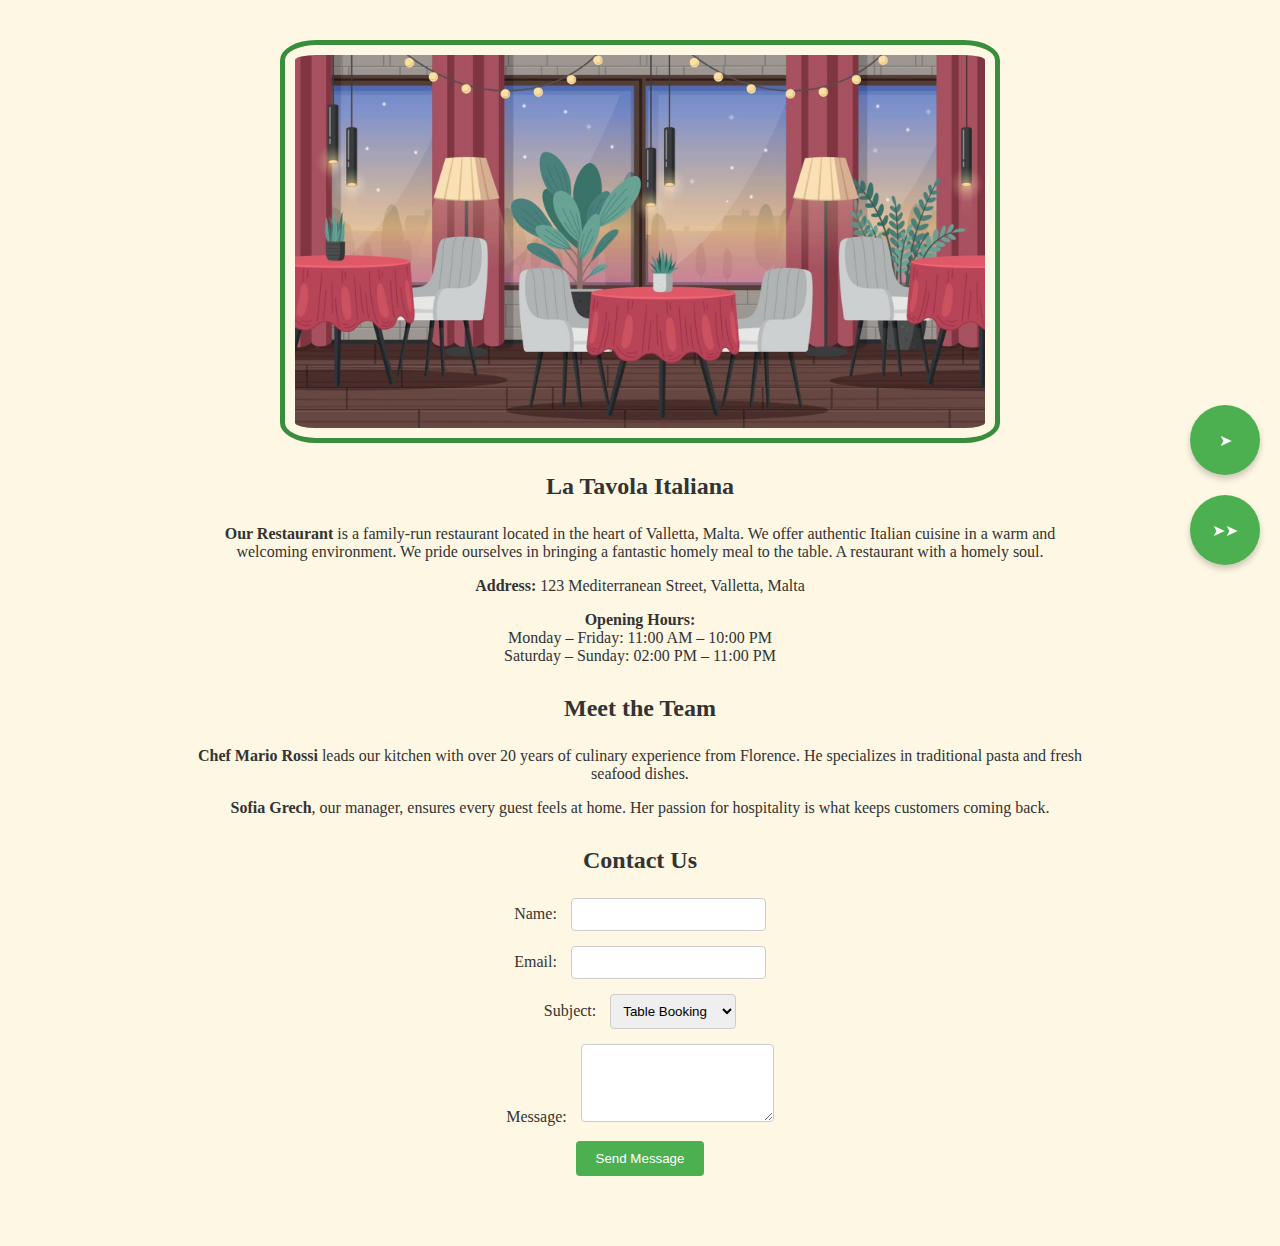
<file: index.html>
<!DOCTYPE html>
<html>
    <head>
        <meta charset="utf-8">
        <meta http-equiv="X-UA-Compatible" content="IE=edge">
        <title>Main Page</title>
        <meta name="description" content="">
        <meta name="viewport" content="width=device-width, initial-scale=1">
        <link rel="stylesheet" href="css/index.css">
    </head>
    <body>
        <!--[if lt IE 7]>
            <p class="browsehappy">You are using an <strong>outdated</strong> browser. Please <a href="#">upgrade your browser</a> to improve your experience.</p>
        <![endif]-->
        <img class="general_img" src="assets/Restaurant_Img.jpg">

        <section>
            <h2>La Tavola Italiana</h2>
            <p><strong>Our Restaurant</strong> is a family-run restaurant located in the heart of Valletta, Malta. We offer authentic Italian cuisine in a warm and welcoming environment.
            We pride ourselves in bringing a fantastic homely meal to the table. A restaurant with a homely soul.</p>
            <p><strong>Address:</strong> 123 Mediterranean Street, Valletta, Malta</p>
            <p><strong>Opening Hours:</strong><br>
            Monday – Friday: 11:00 AM – 10:00 PM<br>
            Saturday – Sunday: 02:00 PM – 11:00 PM</p>
        </section>

        <section>
            <h2>Meet the Team</h2>
            <p><strong>Chef Mario Rossi</strong> leads our kitchen with over 20 years of culinary experience from Florence. He specializes in traditional pasta and fresh seafood dishes.</p>
            <p><strong>Sofia Grech</strong>, our manager, ensures every guest feels at home. Her passion for hospitality is what keeps customers coming back.</p>
        </section>

        <section id="contact">
            <h2>Contact Us</h2>
            <form id="contact-form" action="php/contact.php" method="POST">
                <div>
                    <label for="name">Name:</label>
                    <input type="text" id="name" name="name" required>
                </div>
                <div>
                    <label for="email">Email:</label>
                    <input type="email" id="email" name="email" required>
                </div>
                <div>
                    <label for="subject">Subject:</label>
                    <select id="subject" name="subject" required>
                        <option value="booking">Table Booking</option>
                        <option value="query">General Query</option>
                        <option value="complaint">Complaint</option>
                    </select>
                </div>
                <div>
                    <label for="message">Message:</label>
                    <textarea id="message" name="message" rows="4" required></textarea>
                </div>
                <button type="submit">Send Message</button>
            </form>
        </section>
        

        <div class="flip-button-container">
            <button id="btn_bottom" class="flip-button right" onclick="window.location.href='listdishes.html'" data-label="Menu">
                ➤
            </button>
            <button id="btn_top" class="flip-button right" onclick="window.location.href='dishdetails.html'" data-label="Dish Details">
                ➤➤
            </button>
        </div>

        <script src="" async defer></script>
    </body>
</html>
</file>
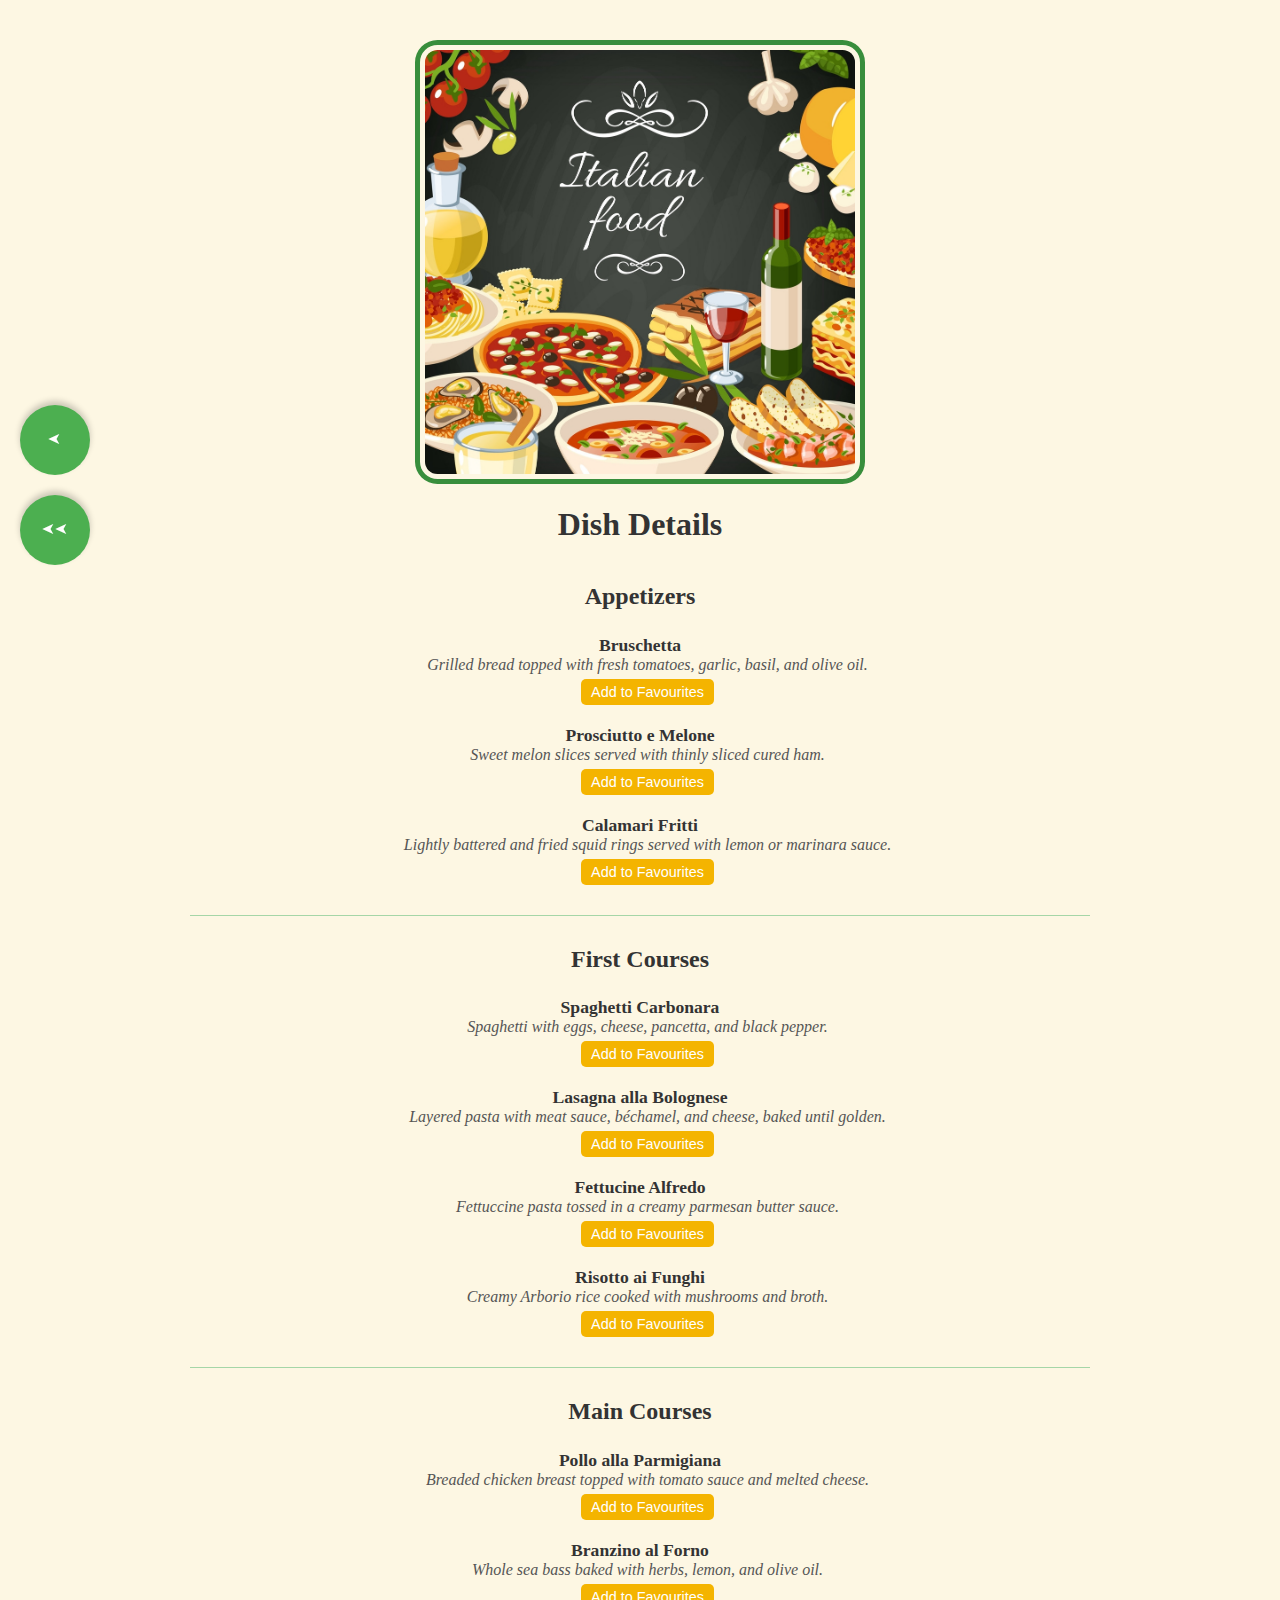
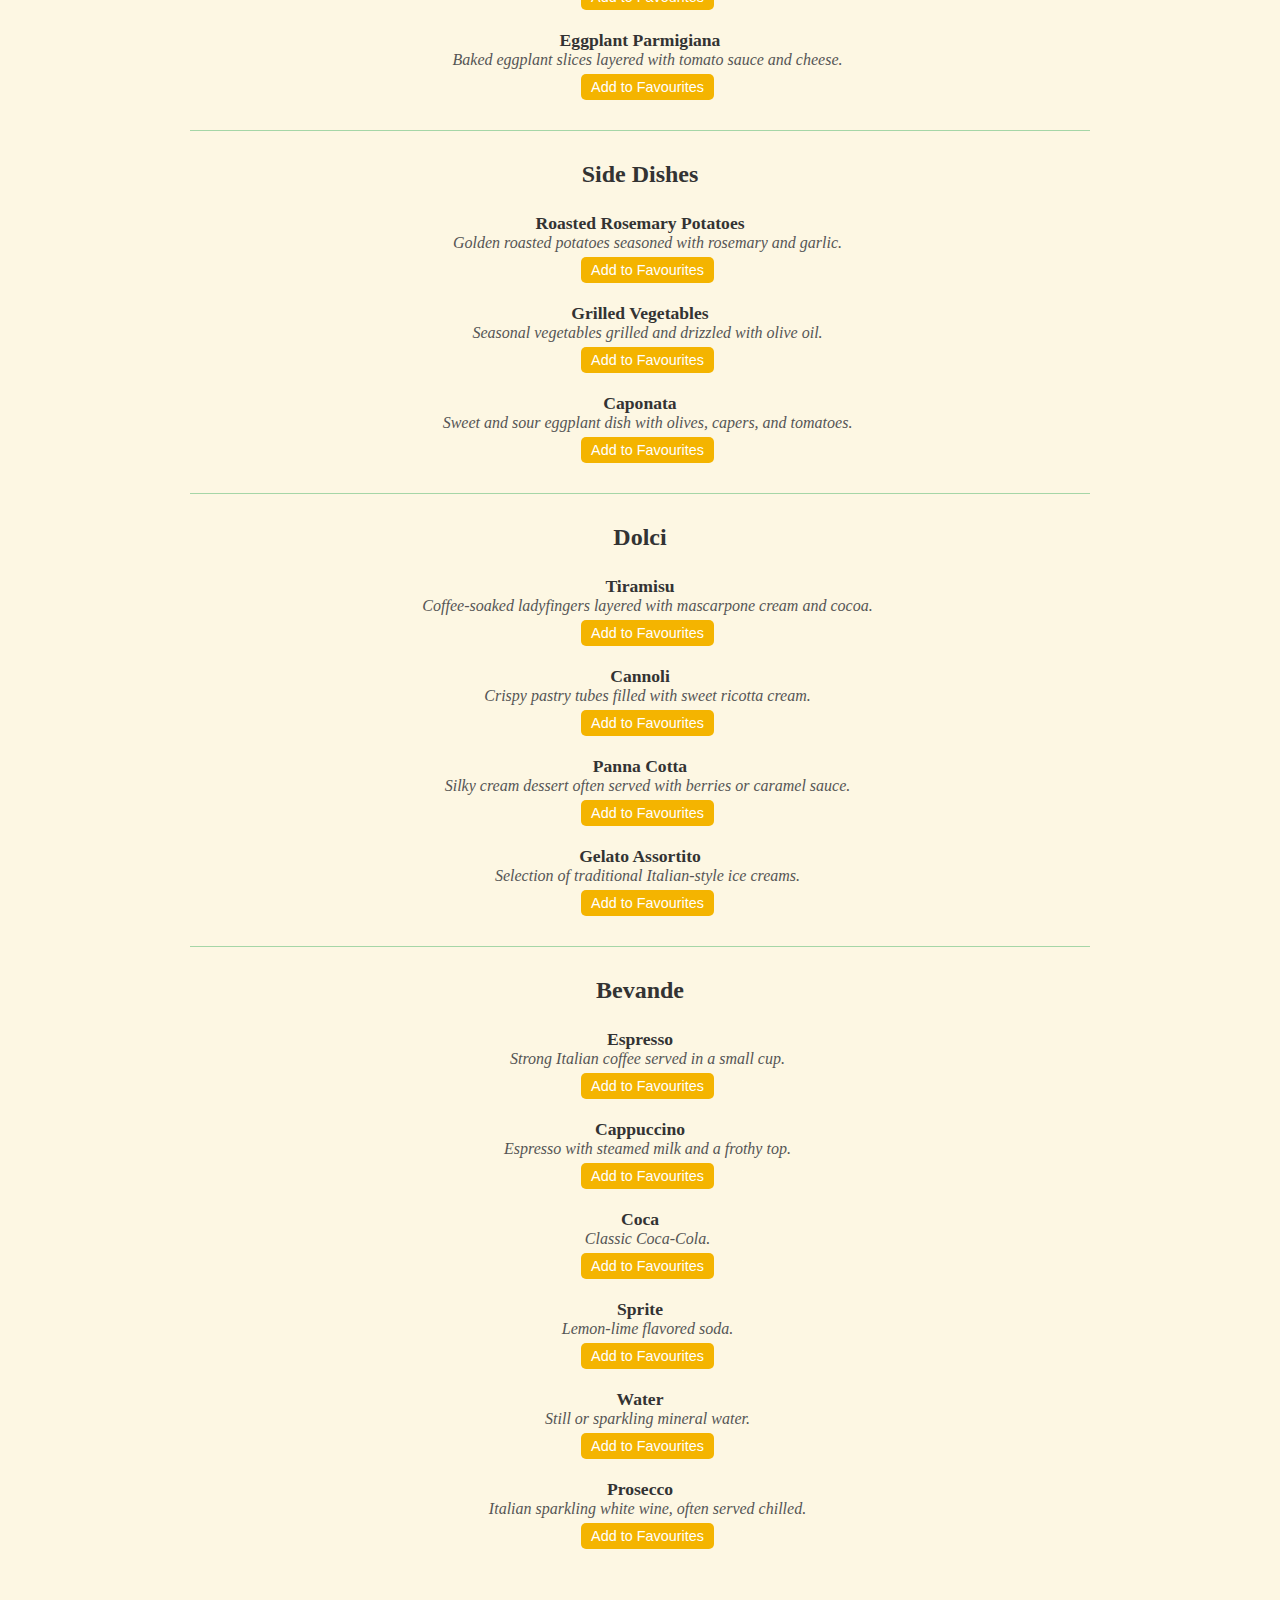
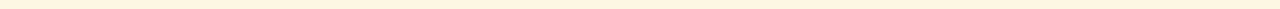
<file: dishdetails.html>
<!DOCTYPE html>
<html lang="en">
    <head>
        <meta charset="utf-8">
        <meta http-equiv="X-UA-Compatible" content="IE=edge">
        <link rel="icon" type="image/x-icon" href="images/pkFavicon.png">
        <title>Menu</title>
        <meta name="description" content="">
        <meta name="viewport" content="width=device-width, initial-scale=1">
        <link rel="stylesheet" href="css/index.css">
        <link rel="stylesheet" href="css/dishdetails.css">
    </head>
<body>
  <img class="rest_img" src="assets/Food_Img.jpg">
  <h1>Dish Details</h1>

  <!-- Category Sections Start -->
  <h2>Appetizers</h2>
  <div class="dish">
    <div class="dish-name">Bruschetta</div>
    <div class="dish-description">Grilled bread topped with fresh tomatoes, garlic, basil, and olive oil.</div>
    <form class="add-form" method="POST" action="./php/add_to_favourites.php">
      <input type="hidden" name="dish" value="Bruschetta">
      <button type="submit">Add to Favourites</button>
    </form>
  </div>

  <div class="dish">
    <div class="dish-name">Prosciutto e Melone</div>
    <div class="dish-description">Sweet melon slices served with thinly sliced cured ham.</div>
    <form class="add-form" method="POST" action="./php/add_to_favourites.php">
      <input type="hidden" name="dish" value="Prosciutto e Melone">
      <button type="submit">Add to Favourites</button>
    </form>
  </div>

  <div class="dish">
    <div class="dish-name">Calamari Fritti</div>
    <div class="dish-description">Lightly battered and fried squid rings served with lemon or marinara sauce.</div>
    <form class="add-form" method="POST" action="php/add_to_favourites.php">
      <input type="hidden" name="dish" value="Calamari Fritti">
      <button type="submit">Add to Favourites</button>
    </form>
  </div>
  <hr>

  <h2>First Courses</h2>
  <div class="dish"><div class="dish-name">Spaghetti Carbonara</div><div class="dish-description">Spaghetti with eggs, cheese, pancetta, and black pepper.</div><form class="add-form" method="POST" action="php/add_to_favourites.php"><input type="hidden" name="dish" value="Spaghetti Carbonara"><button type="submit">Add to Favourites</button></form></div>
  <div class="dish"><div class="dish-name">Lasagna alla Bolognese</div><div class="dish-description">Layered pasta with meat sauce, béchamel, and cheese, baked until golden.</div><form class="add-form" method="POST" action="php/add_to_favourites.php"><input type="hidden" name="dish" value="Lasagna alla Bolognese"><button type="submit">Add to Favourites</button></form></div>
  <div class="dish"><div class="dish-name">Fettucine Alfredo</div><div class="dish-description">Fettuccine pasta tossed in a creamy parmesan butter sauce.</div><form class="add-form" method="POST" action="php/add_to_favourites.php"><input type="hidden" name="dish" value="Fettucine Alfredo"><button type="submit">Add to Favourites</button></form></div>
  <div class="dish"><div class="dish-name">Risotto ai Funghi</div><div class="dish-description">Creamy Arborio rice cooked with mushrooms and broth.</div><form class="add-form" method="POST" action="php/add_to_favourites.php"><input type="hidden" name="dish" value="Risotto ai Funghi"><button type="submit">Add to Favourites</button></form></div>
  <hr>

  <h2>Main Courses</h2>
  <div class="dish"><div class="dish-name">Pollo alla Parmigiana</div><div class="dish-description">Breaded chicken breast topped with tomato sauce and melted cheese.</div><form class="add-form" method="POST" action="php/add_to_favourites.php"><input type="hidden" name="dish" value="Pollo alla Parmigiana"><button type="submit">Add to Favourites</button></form></div>
  <div class="dish"><div class="dish-name">Branzino al Forno</div><div class="dish-description">Whole sea bass baked with herbs, lemon, and olive oil.</div><form class="add-form" method="POST" action="php/add_to_favourites.php"><input type="hidden" name="dish" value="Branzino al Forno"><button type="submit">Add to Favourites</button></form></div>
  <div class="dish"><div class="dish-name">Eggplant Parmigiana</div><div class="dish-description">Baked eggplant slices layered with tomato sauce and cheese.</div><form class="add-form" method="POST" action="php/add_to_favourites.php"><input type="hidden" name="dish" value="Eggplant Parmigiana"><button type="submit">Add to Favourites</button></form></div>
  <hr>

  <h2>Side Dishes</h2>
  <div class="dish"><div class="dish-name">Roasted Rosemary Potatoes</div><div class="dish-description">Golden roasted potatoes seasoned with rosemary and garlic.</div><form class="add-form" method="POST" action="php/add_to_favourites.php"><input type="hidden" name="dish" value="Roasted Rosemary Potatoes"><button type="submit">Add to Favourites</button></form></div>
  <div class="dish"><div class="dish-name">Grilled Vegetables</div><div class="dish-description">Seasonal vegetables grilled and drizzled with olive oil.</div><form class="add-form" method="POST" action="php/add_to_favourites.php"><input type="hidden" name="dish" value="Grilled Vegetables"><button type="submit">Add to Favourites</button></form></div>
  <div class="dish"><div class="dish-name">Caponata</div><div class="dish-description">Sweet and sour eggplant dish with olives, capers, and tomatoes.</div><form class="add-form" method="POST" action="php/add_to_favourites.php"><input type="hidden" name="dish" value="Caponata"><button type="submit">Add to Favourites</button></form></div>
  <hr>

  <h2>Dolci</h2>
  <div class="dish"><div class="dish-name">Tiramisu</div><div class="dish-description">Coffee-soaked ladyfingers layered with mascarpone cream and cocoa.</div><form class="add-form" method="POST" action="php/add_to_favourites.php"><input type="hidden" name="dish" value="Tiramisu"><button type="submit">Add to Favourites</button></form></div>
  <div class="dish"><div class="dish-name">Cannoli</div><div class="dish-description">Crispy pastry tubes filled with sweet ricotta cream.</div><form class="add-form" method="POST" action="php/add_to_favourites.php"><input type="hidden" name="dish" value="Cannoli"><button type="submit">Add to Favourites</button></form></div>
  <div class="dish"><div class="dish-name">Panna Cotta</div><div class="dish-description">Silky cream dessert often served with berries or caramel sauce.</div><form class="add-form" method="POST" action="php/add_to_favourites.php"><input type="hidden" name="dish" value="Panna Cotta"><button type="submit">Add to Favourites</button></form></div>
  <div class="dish"><div class="dish-name">Gelato Assortito</div><div class="dish-description">Selection of traditional Italian-style ice creams.</div><form class="add-form" method="POST" action="php/add_to_favourites.php"><input type="hidden" name="dish" value="Gelato Assortito"><button type="submit">Add to Favourites</button></form></div>
  <hr>

  <h2>Bevande</h2>
  <div class="dish"><div class="dish-name">Espresso</div><div class="dish-description">Strong Italian coffee served in a small cup.</div><form class="add-form" method="POST" action="php/add_to_favourites.php"><input type="hidden" name="dish" value="Espresso"><button type="submit">Add to Favourites</button></form></div>
  <div class="dish"><div class="dish-name">Cappuccino</div><div class="dish-description">Espresso with steamed milk and a frothy top.</div><form class="add-form" method="POST" action="php/add_to_favourites.php"><input type="hidden" name="dish" value="Cappuccino"><button type="submit">Add to Favourites</button></form></div>
  <div class="dish"><div class="dish-name">Coca</div><div class="dish-description">Classic Coca-Cola.</div><form class="add-form" method="POST" action="php/add_to_favourites.php"><input type="hidden" name="dish" value="Coca"><button type="submit">Add to Favourites</button></form></div>
  <div class="dish"><div class="dish-name">Sprite</div><div class="dish-description">Lemon-lime flavored soda.</div><form class="add-form" method="POST" action="php/add_to_favourites.php"><input type="hidden" name="dish" value="Sprite"><button type="submit">Add to Favourites</button></form></div>
  <div class="dish"><div class="dish-name">Water</div><div class="dish-description">Still or sparkling mineral water.</div><form class="add-form" method="POST" action="php/add_to_favourites.php"><input type="hidden" name="dish" value="Water"><button type="submit">Add to Favourites</button></form></div>
  <div class="dish"><div class="dish-name">Prosecco</div><div class="dish-description">Italian sparkling white wine, often served chilled.</div><form class="add-form" method="POST" action="php/add_to_favourites.php"><input type="hidden" name="dish" value="Prosecco"><button type="submit">Add to Favourites</button></form></div>

<div class="flip-button-container flip-button-left">
    <button id="btn_top" class="flip-button left" onclick="window.location.href='index.html'" data-label="Home">
        ➤➤
    </button>
    <button id="btn_bottom" class="flip-button left" onclick="window.location.href='listdishes.html'" data-label="Menu">
        ➤
    </button>
</div>
</body>
</html>
</file>
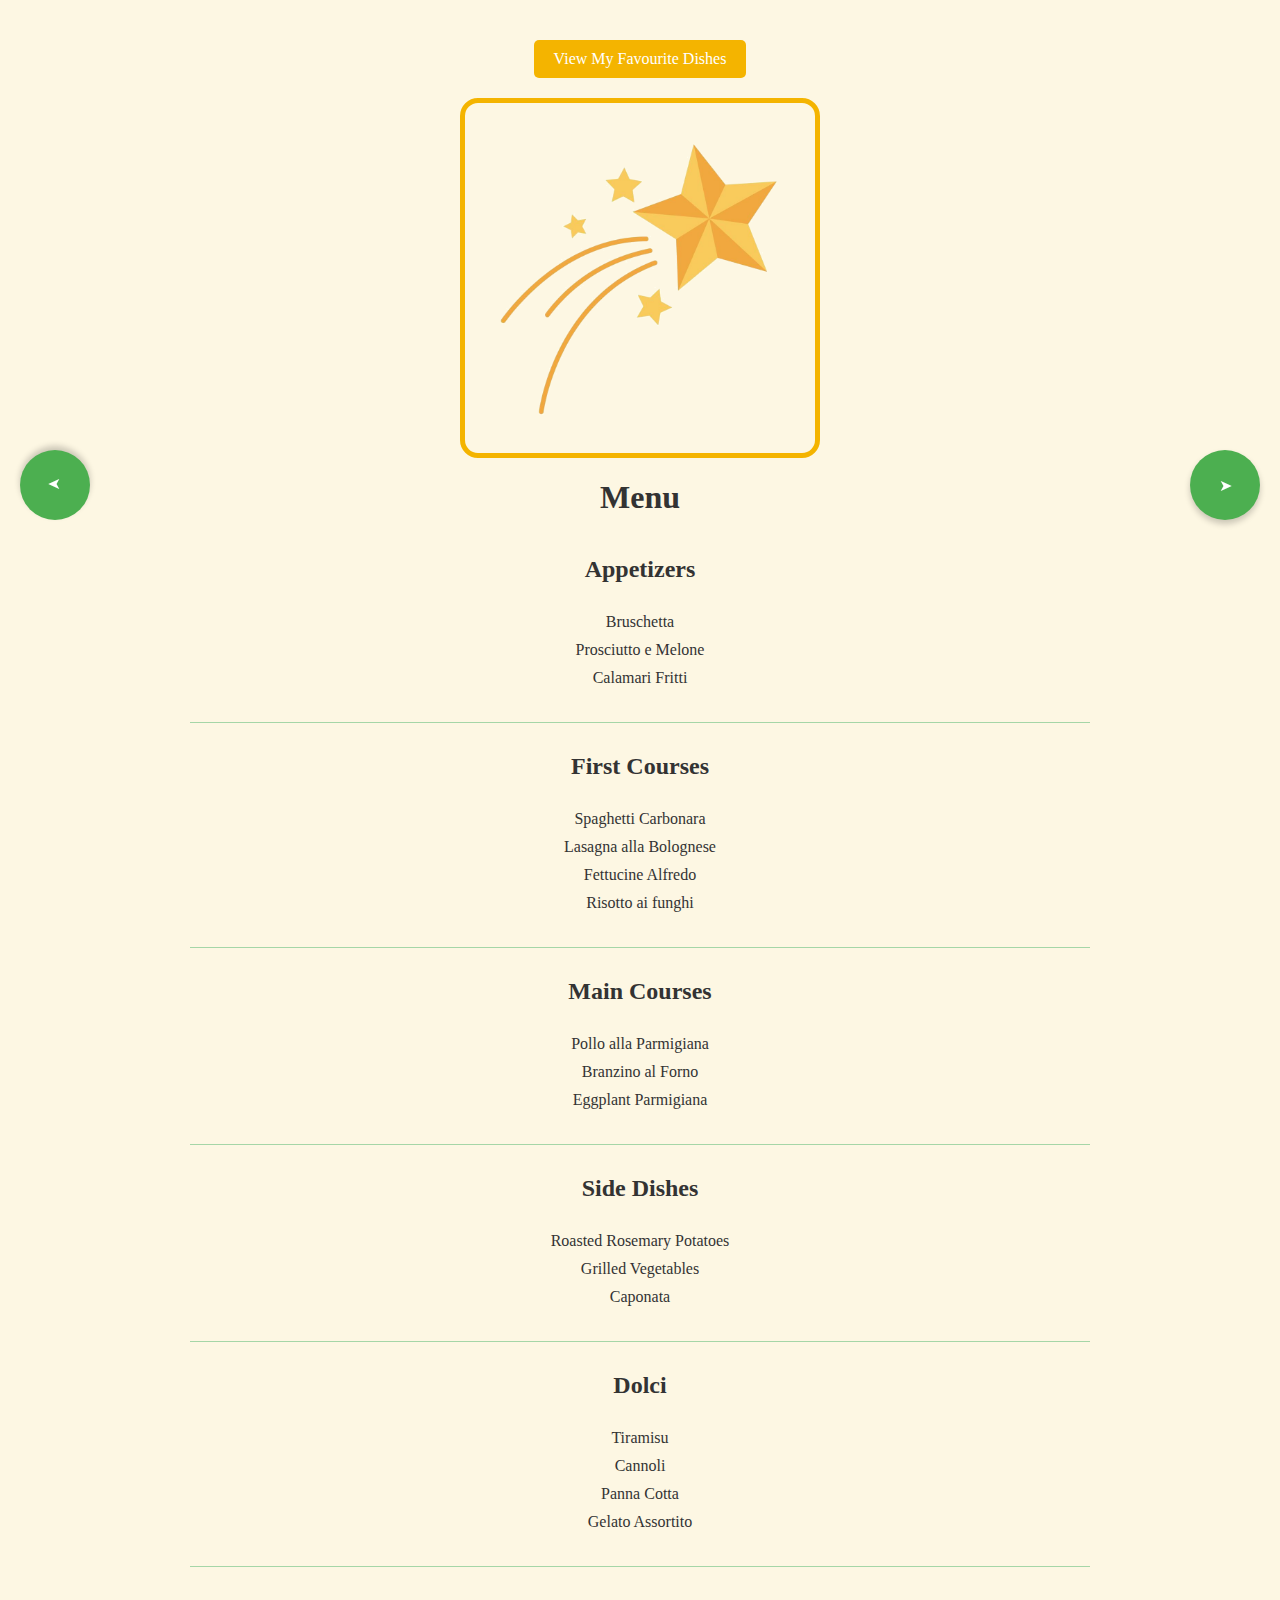
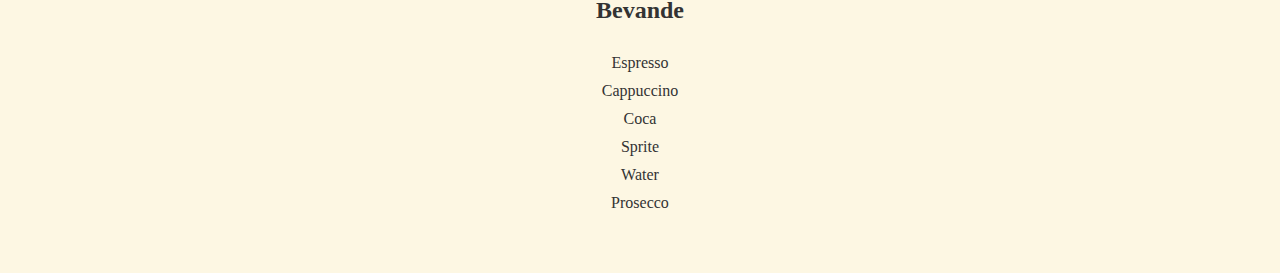
<file: listdishes.html>
<!DOCTYPE html>
<html lang="en">
    <head>
        <meta charset="utf-8">
        <meta http-equiv="X-UA-Compatible" content="IE=edge">
        <link rel="icon" type="image/x-icon" href="images/pkFavicon.png">
        <title>Menu</title>
        <meta name="description" content="">
        <meta name="viewport" content="width=device-width, initial-scale=1">
        <link rel="stylesheet" href="css/index.css">
        <link rel="stylesheet" href="css/listdishes.css">
    </head>
<body>
  <a href="./php/view_favourites.php" class="favourites-button">View My Favourite Dishes</a>

  <img class="fav_img" src="assets/favourite_Img.png">
  <h1>Menu</h1>

  <h2>Appetizers</h2>
  <ul>
    <li>Bruschetta</li>
    <li>Prosciutto e Melone</li>
    <li>Calamari Fritti</li>
  </ul>
  <hr>

  <h2>First Courses</h2>
  <ul>
    <li>Spaghetti Carbonara</li>
    <li>Lasagna alla Bolognese</li>
    <li>Fettucine Alfredo</li>
    <li>Risotto ai funghi</li>
  </ul>
  <hr>

  <h2>Main Courses</h2>
  <ul>
    <li>Pollo alla Parmigiana</li>
    <li>Branzino al Forno</li>
    <li>Eggplant Parmigiana</li>
  </ul>
  <hr>

  <h2>Side Dishes</h2>
  <ul>
    <li>Roasted Rosemary Potatoes</li>
    <li>Grilled Vegetables</li>
    <li>Caponata</li>
  </ul>
  <hr>

  <h2>Dolci</h2>
  <ul>
    <li>Tiramisu</li>
    <li>Cannoli</li>
    <li>Panna Cotta</li>
    <li>Gelato Assortito</li>
  </ul>
  <hr>

  <h2>Bevande</h2>
  <ul>
    <li>Espresso</li>
    <li>Cappuccino</li>
    <li>Coca</li>
    <li>Sprite</li>
    <li>Water</li>
    <li>Prosecco</li>
  </ul>

    <div class="flip-button-container">
      <button id="btn_2_index" class="flip-button left" onclick="window.location.href='index.html'" data-label="Home">
        ➤
      </button>
      <button id="btn_2_details" class="flip-button right" onclick="window.location.href='dishdetails.html'" data-label="Dish Details">
        ➤
      </button>
    </div>  
</body>
</html>
</file>
<file: css/index.css>
body {
    font-family: 'Times New Roman', sans-serif;
    background-color: #fdf7e3; 
    color: #333;
    padding: 40px;
    max-width: 900px;
    margin: auto; 
    text-align: center; 
}

hr {
    border: none;

    border-top: 1px solid #a5d6a7; 
    margin: 30px 0;
}

h1 {
    text-align: center;
    margin-bottom: 40px;
}

h2 {
    padding-bottom: 5px;
    margin-top: 30px;

}


section {
    margin-bottom: 30px;
}

.flip-button:hover
{
    background-color: #388E3C; 
}

----------

.flip-button-container {
    position: fixed;
    top: 50%;
    right: 20px;
    transform: translateY(-50%);
    display: flex;
    flex-direction: column;
    gap: 10px;
    z-index: 1000;

}

.flip-button {

    background-color: #4CAF50; 
    color: white;
    border: none;
    border-radius: 50%;
    width: 70px;
    height: 70px;
    font-size: 16px;
    cursor: pointer;
    box-shadow: 0 4px 6px rgba(0,0,0,0.2);
    transition: background-color 0.3s ease;
    position: fixed;
}

.flip-button::after {
    content: attr(data-label);
    position: absolute;
    white-space: nowrap;
    font-size: 14px;
    background: rgba(0,0,0,0.7);
    padding: 2px 8px;
    border-radius: 4px;
    opacity: 0;
    transition: opacity 0.3s;
    pointer-events: none;
}

.flip-button:hover::after {
    opacity: 1;
}

.flip-button.right::after {
    right: 15%;
    bottom: 100%;
    margin-left: 10px;
}

.flip-button.left::after {
    left: +12%;
    top: 100%;
    margin-right: 10px;
    transform: rotate(180deg);
}


#btn_bottom{
    right: 20px;
    top: 45%;
}

#btn_top{
    right:20px;
    top:55%;
}

.general_img{
    display: block; 
    margin-left: auto; 
    margin-right: auto; 
    width: min(900px, 80%);
    border-radius: 5%;
    border: 5px solid #388E3C; 
    padding: 10px;
    background-clip: content-box;
    box-sizing: border-box;
    margin-bottom: 30px;
}

.fav_img {
    width: min(400px, 40%); 
    height: auto;
    display: block;
    margin: 0 auto 20px auto; 
    border-radius: 5%;
    border: 5px solid #f4b400; 
    padding: 5px;
    box-sizing: border-box;
}

.rest_img {
        width: min(500px, 50%); 
    height: auto;
    display: block;
    margin: 0 auto 20px auto; 
    border-radius: 5%;
    border: 5px solid #388E3C;
    padding: 5px;
    box-sizing: border-box;
}

#contact-form div {
    margin-bottom: 15px;
}

#contact-form label {
    margin-right: 10px;
}

#contact-form input,
#contact-form select,
#contact-form textarea {
    padding: 8px;
    border: 1px solid #ccc;
    border-radius: 4px;
}

#contact-form button {
    padding: 10px 20px;
    background-color: #4CAF50;
    color: white;
    border: none;
    border-radius: 4px;
    cursor: pointer;
    transition: background-color 0.3s ease;
}

#contact-form button:hover {
    background-color: #388E3C;
}
</file>
<file: css/dishdetails.css>
.dish {
  margin-bottom: 20px;
}

.dish-name {
  font-weight: bold;
  font-size: 1.1em;
}

.dish-description {
  margin-left: 15px;
  font-style: italic;
  color: #555;
}

.add-form {
  margin-left: 15px;
  margin-top: 5px;
}

.add-form button {
  background-color: #f4b400;
  color: white;
  border: none;
  padding: 5px 10px;
  cursor: pointer;
  border-radius: 5px;
  font-size: 0.9em;
}

.add-form button:hover {
  background-color: #e0a800;
}

.flip-button {
  left: 20px;
  position: fixed;
  top: 50%;
  transform: rotate(180deg);
}
</file>
<file: css/listdishes.css>
ul {
    list-style: none;
    padding-left: 0;
}

li {
    padding: 5px 0;
}

.flip-button {
    position: fixed;
    top: 50%;
}

.favourites-button {
    display: inline-block;
    padding: 10px 20px;
    background-color: #f4b400;
    color: white;
    text-decoration: none;
    border-radius: 5px;
    margin-bottom: 20px;
}

#btn_2_index{
    left: 20px;
    transform: rotate(180deg);
}

#btn_2_details{
    right:20px;
}
</file>
